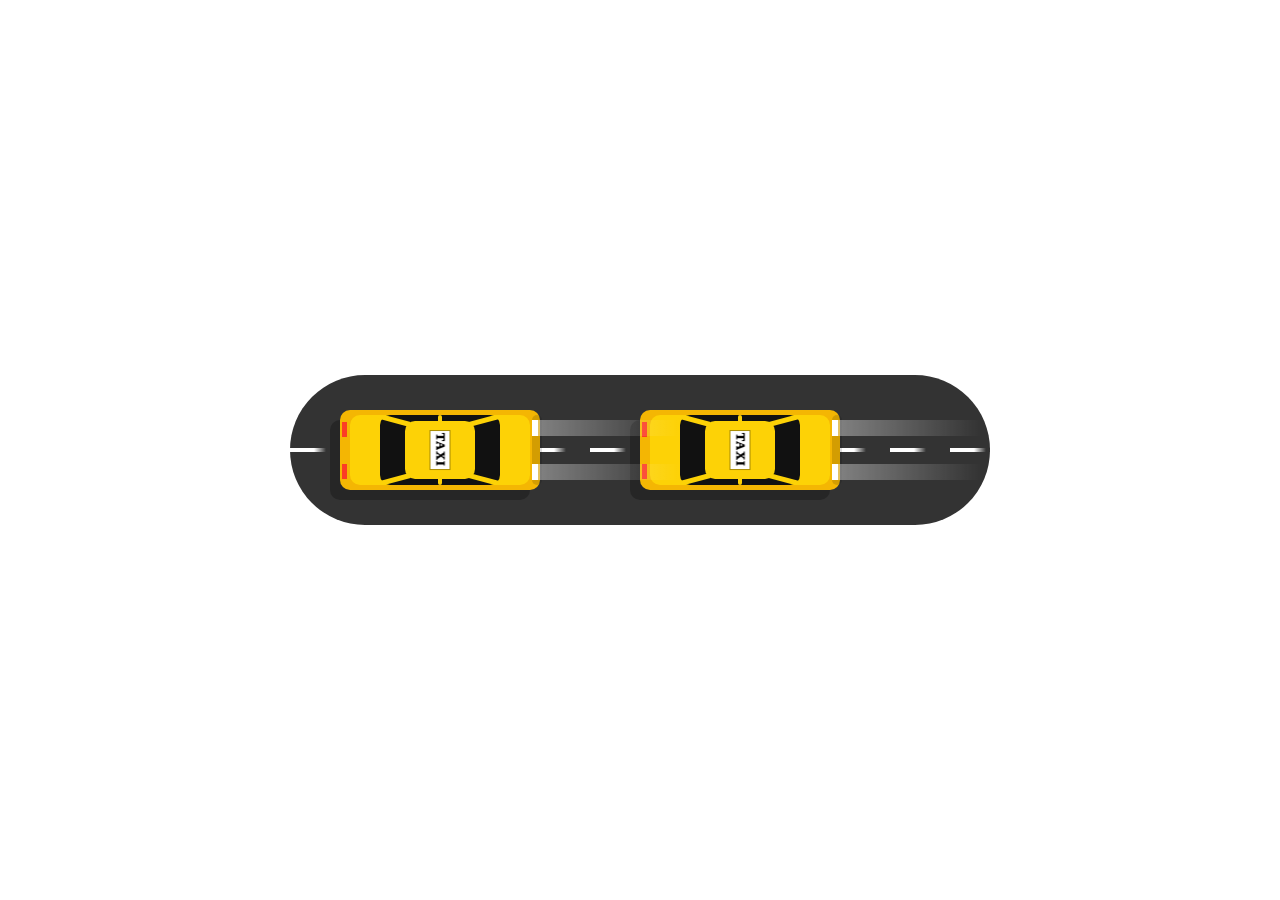
<file: 3 car-road/index.html>
<!DOCTYPE html>
<html lang="en">
<head>
    <meta charset="UTF-8">
    <meta http-equiv="X-UA-Compatible" content="IE=edge">
    <meta name="viewport" content="width=device-width, initial-scale=1.0">
    <title>Document</title>
    <link rel="stylesheet" href="index.css">
</head>
<body>
    <div class="road">
        <div class="taxi">
            <div class="light-beam"></div>
        <span>
            <b></b>
            <i></i>
        </span>
    </div>
    <div class="taxi">
        <div class="light-beam"></div>
    <span>
        <b></b>
        <i></i>
    </span>
</div>
    </div>
</body>
</html>
</file>
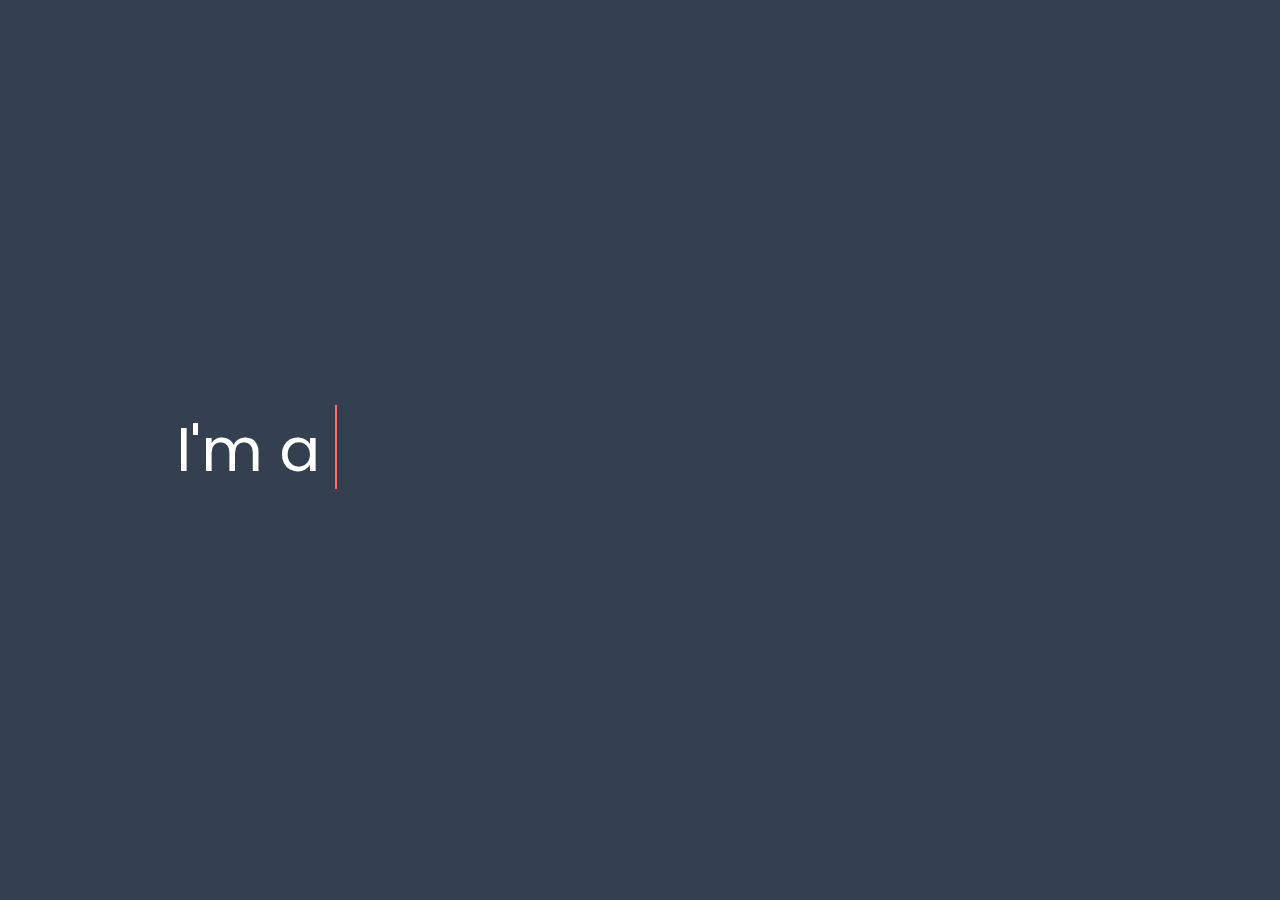
<file: text typing/index.html>
<!DOCTYPE html>
<!-- Created By CodingNepal - www.codingnepalweb.com -->
<html lang="en">
<head>
  <meta charset="UTF-8">
  <title>Multiple Texts Typing Animation | CodingNepal</title>
  <link rel="stylesheet" href="index.css">
</head>
<body>
  <div class="wrapper">
    <div class="static-txt">I'm a</div>
    <ul class="dynamic-txts">
      <li><span>Competitive Programmer</span></li>
      <li><span>Designer</span></li>
      <li><span>Developer</span></li>
      <li><span>Freelancer</span></li>
    </ul>
  </div>
</body>
</html>
</file>
<file: 3 car-road/index.css>
*{
    margin:0;
    padding:0;
    box-sizing: border-box;
}

body{
    display: flex;
    align-items: center;
    height: 100vh;
    justify-content: center;
}

.road{
    position:relative;
    width: 700px;
    height: 150px;
    background: #333;
    border-radius: 75px;
    display: flex;
    justify-content: center;
    align-items: center;
    transform-style:preserve-3d;
    perspective:500px;
}

.road::before{
    content: '';
    position:absolute;
    width: 100%;
    height: 4px;
    background:linear-gradient(90deg,#fff,#fff,#fff,#333,#333,#333  );
    /* background: #fff ; */
    background-size: 60px;
    /* background-position: 0px 50px; */
    animation: moving 0.125s linear infinite;
   
}

@keyframes moving{
    0%{
        background-position: 50px ;
    }
    100%{
        background-position: 0px ;
    }
}

.taxi{
    position:absolute;
    width:200px;
    height: 80px;
    background-color: #f4b603;
    border-radius: 10px;
    left:50px;
    box-shadow: -10px 10px rgba(0,0,0,0.25);
    transform-style:preserve-3d;
    perspective:800px;
    animation:anima 2s linear infinite;
    z-index: 10;
}

.taxi:nth-child(2){
    left:initial;
    right:150px;
    animation:anima 4s linear infinite;
    z-index: 9;
}
@keyframes anima{
    0%{
        transform: translateX(20px) translateY(-20px);
    }
    25%{
        transform: translateX(-10px) translateY(0px);
    }
    50%{
        transform: translateX(20px) translateY(20px);
    }
    75%{
        transform: translateX(-10px) translateY(0px);
    }
    100%{
        transform: translateX(20px) translateY(-20px);
    }
}

.taxi::before{
    content: '';
    position:absolute;
    top: 12px;
    left: 2px;
    width: 5px;
    height: 15px;
    background: #fc3c25;
    box-shadow: 0 42px #fc3c25;
}

.taxi::after{
    content: '';
    position:absolute;
    top: 10px;
    right: 2px;
    width: 6px;
    height: 16px;
    background: #fff;
    box-shadow: 0 44px #fff;
}

.taxi span{
    position:absolute;
    inset:5px 10px;
    background: #fdd206;
    border-radius:10px;
    overflow: hidden;
}

.taxi span::before{
    content:'Taxi';
    position:absolute;
    top:50%;
    left: 50%;
    transform:translate(-50%,-50%) rotate(90deg);
    background: white;
    padding:2px;
    font-size:0.75rem;
    font-weight: 1000;
    text-transform: uppercase;
    letter-spacing: 0.1em;
    box-shadow: 0 0 0 1px #0005;
    z-index: 10;
}

.taxi span b{
    position:absolute;
    inset:0 30px;
    background: #111;
    border-radius: 10px;
}

.taxi span b::before{
    content:'';
    position:absolute;
    inset:6px 25px;
    background-color:#fdd206 ;
    border-radius: 10px;
}

.taxi span b::after{
    content:'';
    position:absolute;
    inset:0px 58px;
    background-color:#fdd206 ;
    border-radius: 10px;
}

.taxi span i{
  position:absolute;
  inset:0px;   
}

.taxi span i::before{
    content:'';
    position:absolute;
    top:7px;
    left:20px;
    width:40px;
    height: 5px;
    background: #fdd206;
    transform-origin:right;
    transform:rotate(15deg);
    box-shadow: 100px 34px #fdd206;
}

.taxi span i::after{
    content:'';
    position:absolute;
    bottom:7px;
    left:20px;
    width:40px;
    height: 5px;
    background: #fdd206;
    transform-origin:right;
    transform:rotate(-15deg);
    box-shadow: 100px -34px #fdd206;
}

.taxi .light-beam{
    position:absolute;
    top:5px;
    right: -2px;
    width:10px;
    height: 70px;
    background: #0002;
    border-radius: 15px;
    transform-style:preserve-3d
}

.taxi .light-beam::before{
    content:'';
    position:absolute;
    top:5px;
    left:0;
    width:150px;
    height:16px; 
    background:linear-gradient(90deg,#fff6,transparent);
    transform-origin:left;
    transform:prespective(500px) rotateY(-50deg);
}

.taxi .light-beam::after{
    content:'';
    position:absolute;
    bottom:5px;
    left:0;
    width:150px;
    height:16px; 
    background:linear-gradient(90deg,#fff6,transparent);
    transform-origin:left;
    transform:prespective(500px) rotateY(-50deg);
}
</file>
<file: text typing/index.css>
@import url('https://fonts.googleapis.com/css2?family=Poppins:wght@200;300;400;500;600;700&display=swap');
*{
  margin: 0;
  padding: 0;
  box-sizing: border-box;
  font-family: 'Poppins', sans-serif;
}
body{
  display: flex;
  align-items: center;
  justify-content: center;
  min-height: 100vh;
  background: #343F4F;
}
.wrapper{
  display: flex;
}
.wrapper .static-txt{
  color: #fff;
  font-size: 60px;
  font-weight: 400;
}
.wrapper .dynamic-txts{
  margin-left: 15px;
  height: 90px;
  line-height: 90px;
  overflow: hidden;
}
.dynamic-txts li{
  list-style: none;
  color: #FC6D6D;
  font-size: 60px;
  font-weight: 500;
  position: relative;
  top: 0;
  animation: slide 12s steps(4) infinite;
}
@keyframes slide {
  100%{
    top: -360px;
  }
}
.dynamic-txts li span{
  position: relative;
  margin: 5px 0;
  line-height: 90px;
}
.dynamic-txts li span::after{
  content: "";
  position: absolute;
  left: 0;
  height: 100%;
  width: 100%;
  background: #343F4F;
  border-left: 2px solid #FC6D6D;
  animation: typing 3s steps(10) infinite;
}
@keyframes typing {
  40%, 60%{
    left: calc(100% + 30px);
  }
  100%{
    left: 0;
  }
}
</file>
